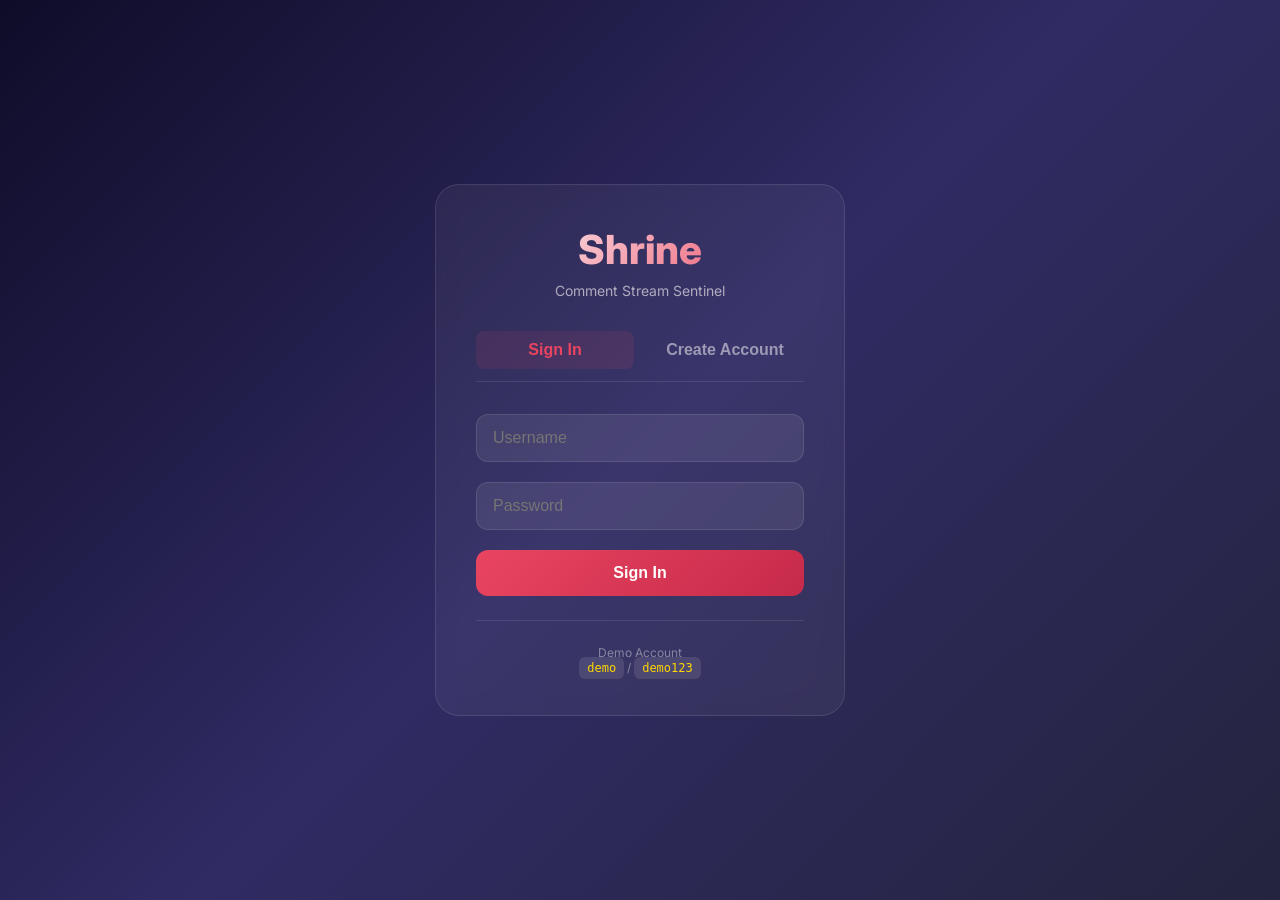
<file: frontend/index.html>
<!DOCTYPE html>
<html lang="en">
<head>
    <meta charset="UTF-8">
    <meta name="viewport" content="width=device-width, initial-scale=1.0">
    <title>Shrine | Login</title>
    <link href="https://fonts.googleapis.com/css2?family=Inter:wght@400;500;600;700;800&display=swap" rel="stylesheet">
    <style>
        * { margin: 0; padding: 0; box-sizing: border-box; }
        body { font-family: 'Inter', sans-serif; background: linear-gradient(135deg, #0f0c29 0%, #302b63 50%, #24243e 100%); min-height: 100vh; display: flex; align-items: center; justify-content: center; }
        .login-container { width: 100%; max-width: 450px; padding: 20px; }
        .login-card { background: rgba(255,255,255,0.05); backdrop-filter: blur(10px); border-radius: 24px; padding: 40px; border: 1px solid rgba(255,255,255,0.1); }
        .logo { text-align: center; margin-bottom: 32px; }
        .logo h1 { font-size: 2.5rem; font-weight: 800; background: linear-gradient(135deg, #fff, #e94560); -webkit-background-clip: text; -webkit-text-fill-color: transparent; }
        .logo p { color: rgba(255,255,255,0.6); font-size: 0.875rem; margin-top: 8px; }
        .tabs { display: flex; gap: 12px; margin-bottom: 32px; border-bottom: 1px solid rgba(255,255,255,0.1); padding-bottom: 12px; }
        .tab-btn { flex: 1; background: none; border: none; padding: 10px; font-size: 1rem; font-weight: 600; color: rgba(255,255,255,0.5); cursor: pointer; border-radius: 8px; }
        .tab-btn.active { color: #e94560; background: rgba(233,69,96,0.1); }
        .form-group { margin-bottom: 20px; }
        .form-group input { width: 100%; padding: 14px 16px; background: rgba(255,255,255,0.08); border: 1px solid rgba(255,255,255,0.1); border-radius: 12px; color: white; font-size: 1rem; }
        .form-group input:focus { outline: none; border-color: #e94560; }
        .btn-primary { width: 100%; padding: 14px; background: linear-gradient(135deg, #e94560, #c62a4a); border: none; border-radius: 12px; color: white; font-size: 1rem; font-weight: 600; cursor: pointer; }
        .error-message { background: rgba(233,69,96,0.2); border-left: 3px solid #e94560; padding: 12px; border-radius: 8px; margin-top: 16px; font-size: 0.875rem; color: #ff6b6b; }
        .success-message { background: rgba(0,200,83,0.2); border-left: 3px solid #00c853; padding: 12px; border-radius: 8px; margin-top: 16px; font-size: 0.875rem; color: #00c853; }
        .demo-credentials { margin-top: 24px; padding-top: 24px; border-top: 1px solid rgba(255,255,255,0.1); text-align: center; }
        .demo-credentials p { color: rgba(255,255,255,0.4); font-size: 0.75rem; }
        .demo-credentials code { background: rgba(255,255,255,0.1); padding: 4px 8px; border-radius: 6px; font-size: 0.75rem; color: #ffd600; }
        .form-container { display: none; }
        .form-container.active { display: block; }
    </style>
</head>
<body>
    <div class="login-container">
        <div class="login-card">
            <div class="logo"><h1>Shrine</h1><p>Comment Stream Sentinel</p></div>
            <div class="tabs"><button class="tab-btn active" onclick="switchTab('login')">Sign In</button><button class="tab-btn" onclick="switchTab('register')">Create Account</button></div>
            <div id="loginForm" class="form-container active">
                <div class="form-group"><input type="text" id="loginUsername" placeholder="Username"></div>
                <div class="form-group"><input type="password" id="loginPassword" placeholder="Password"></div>
                <button class="btn-primary" onclick="handleLogin()">Sign In</button>
                <div id="loginError"></div>
            </div>
            <div id="registerForm" class="form-container">
                <div class="form-group"><input type="text" id="regUsername" placeholder="Username"></div>
                <div class="form-group"><input type="email" id="regEmail" placeholder="Email"></div>
                <div class="form-group"><input type="password" id="regPassword" placeholder="Password"></div>
                <div class="form-group"><input type="password" id="regConfirmPassword" placeholder="Confirm Password"></div>
                <button class="btn-primary" onclick="handleRegister()">Create Account</button>
                <div id="regError"></div>
            </div>
            <div class="demo-credentials"><p>Demo Account</p><p><code>demo</code> / <code>demo123</code></p></div>
        </div>
    </div>
    <script>
        const API_URL = '';
        function switchTab(tab) {
            const loginForm = document.getElementById('loginForm');
            const registerForm = document.getElementById('registerForm');
            const tabs = document.querySelectorAll('.tab-btn');
            tabs.forEach(t => t.classList.remove('active'));
            if (tab === 'login') { loginForm.classList.add('active'); registerForm.classList.remove('active'); tabs[0].classList.add('active'); }
            else { loginForm.classList.remove('active'); registerForm.classList.add('active'); tabs[1].classList.add('active'); }
        }
        async function handleLogin() {
            const username = document.getElementById('loginUsername').value;
            const password = document.getElementById('loginPassword').value;
            const errorDiv = document.getElementById('loginError');
            if (!username || !password) { errorDiv.innerHTML = '<div class="error-message">Please enter username and password</div>'; return; }
            try {
                const response = await fetch(`${API_URL}/api/auth/login`, { method: 'POST', headers: {'Content-Type': 'application/json'}, body: JSON.stringify({username, password}) });
                const data = await response.json();
                if (response.ok && data.success) { localStorage.setItem('shrine_token', data.token); localStorage.setItem('shrine_username', data.username); window.location.href = 'dashboard.html'; }
                else { errorDiv.innerHTML = `<div class="error-message">${data.error || 'Login failed'}</div>`; }
            } catch(error) { errorDiv.innerHTML = '<div class="error-message">Connection error. Make sure backend is running.</div>'; }
        }
        async function handleRegister() {
            const username = document.getElementById('regUsername').value;
            const email = document.getElementById('regEmail').value;
            const password = document.getElementById('regPassword').value;
            const confirm = document.getElementById('regConfirmPassword').value;
            const errorDiv = document.getElementById('regError');
            if (!username || !email || !password) { errorDiv.innerHTML = '<div class="error-message">Please fill all fields</div>'; return; }
            if (password !== confirm) { errorDiv.innerHTML = '<div class="error-message">Passwords do not match</div>'; return; }
            if (password.length < 4) { errorDiv.innerHTML = '<div class="error-message">Password must be at least 4 characters</div>'; return; }
            try {
                const response = await fetch(`${API_URL}/api/auth/register`, { method: 'POST', headers: {'Content-Type': 'application/json'}, body: JSON.stringify({username, password, email}) });
                const data = await response.json();
                if (response.ok && data.success) { errorDiv.innerHTML = '<div class="success-message">Registration successful! Please sign in.</div>'; setTimeout(() => switchTab('login'), 1500); }
                else { errorDiv.innerHTML = `<div class="error-message">${data.error || 'Registration failed'}</div>`; }
            } catch(error) { errorDiv.innerHTML = '<div class="error-message">Connection error. Make sure backend is running.</div>'; }
        }
    </script>
</body>
</html>
</file>
